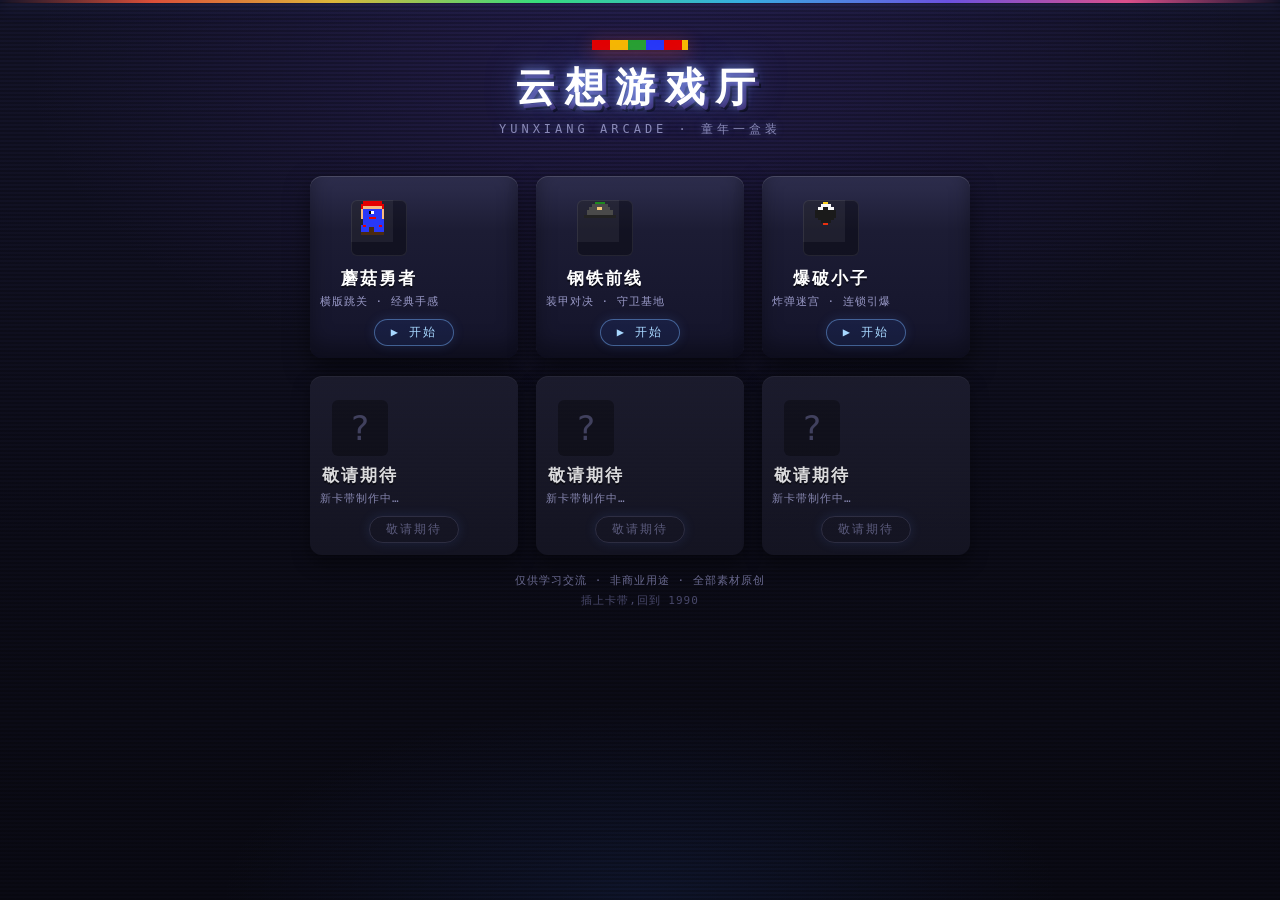
<file: index.html>
<!DOCTYPE html>
<html lang="zh-CN">
<head>
<meta charset="UTF-8">
<meta name="viewport" content="width=device-width, initial-scale=1.0, maximum-scale=1.0, user-scalable=no, viewport-fit=cover">
<meta name="theme-color" content="#12121c">
<title>云想游戏厅 · YUNXIANG ARCADE</title>
<link rel="icon" type="image/svg+xml" href="favicon.svg">
<link rel="stylesheet" href="css/style.css">
</head>
<body>

<!-- ======== 主菜单 ======== -->
<div id="console">
  <header class="arcade-head">
    <div class="arcade-logo">
      <div class="logo-pixels"></div>
      <h1>云想游戏厅</h1>
      <p>YUNXIANG ARCADE · 童年一盒装</p>
    </div>
  </header>

  <div id="cart-grid"></div>

  <footer class="arcade-foot">
    <p>仅供学习交流 · 非商业用途 · 全部素材原创</p>
    <p class="dim">插上卡带,回到 1990</p>
  </footer>
</div>

<!-- ======== 游戏容器(iframe) ======== -->
<div id="game-wrap" class="hidden">
  <button id="btn-back" aria-label="返回主菜单">‹ 菜单</button>
  <iframe id="game-frame" src="about:blank" allow="autoplay"></iframe>
</div>

<script src="js/platform.js"></script>
</body>
</html>
</file>
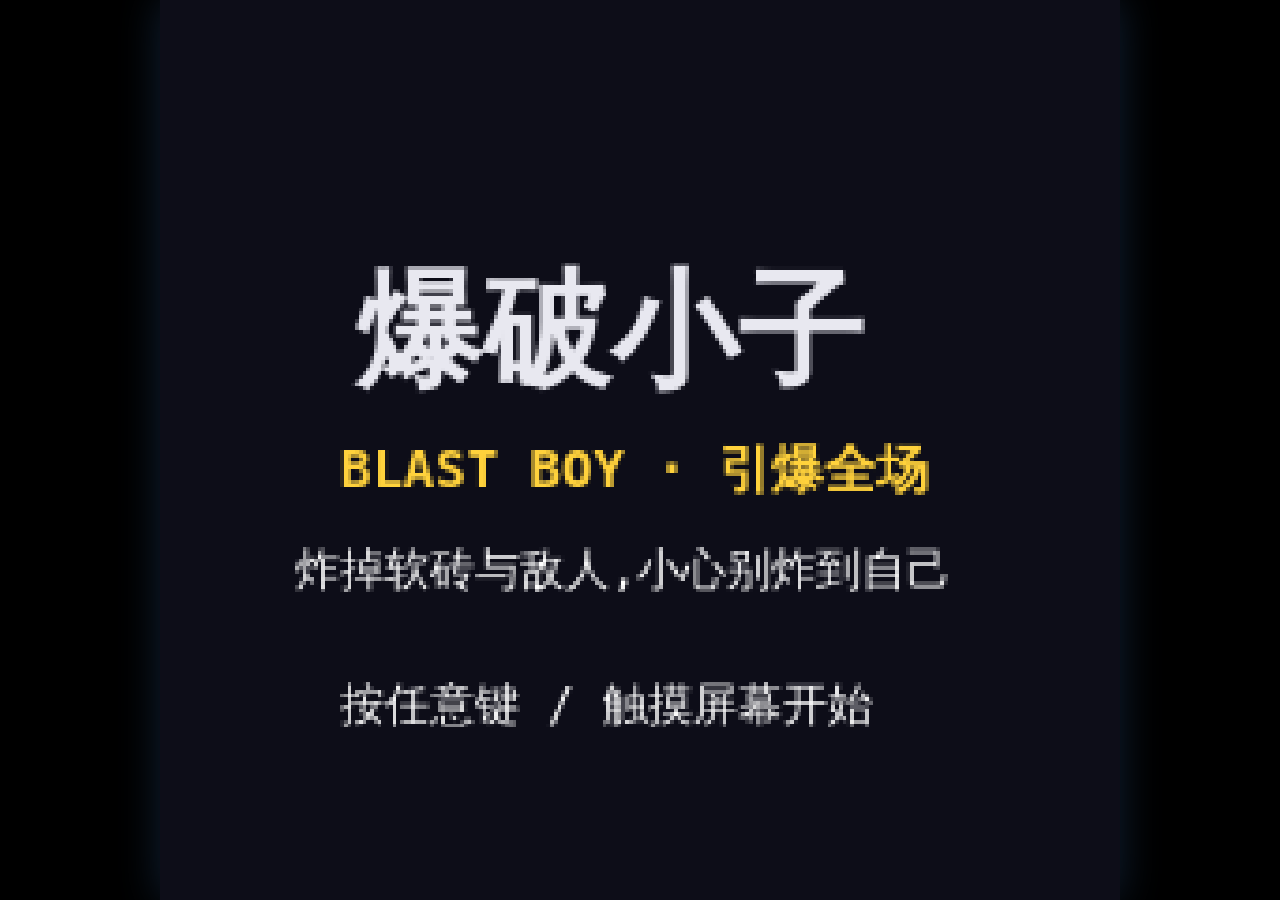
<file: games/bomber/index.html>
<!DOCTYPE html>
<html lang="zh-CN">
<head>
<meta charset="UTF-8">
<meta name="viewport" content="width=device-width, initial-scale=1.0, maximum-scale=1.0, user-scalable=no, viewport-fit=cover">
<meta name="theme-color" content="#12121c">
<title>爆破小子 · 云想游戏厅</title>
<link rel="icon" type="image/svg+xml" href="../../favicon.svg">
<link rel="stylesheet" href="css/style.css">
</head>
<body>
<div id="stage">
  <canvas id="game" width="256" height="240"></canvas>

  <!-- 触摸按钮:十字方向 + 放炸弹 -->
  <div id="touch" class="touch-ui">
    <div class="pad-left">
      <div class="dpad">
        <button class="tbtn dp-up"    data-key="up"><span>&#9650;</span></button>
        <button class="tbtn dp-left"  data-key="left"><span>&#9664;</span></button>
        <button class="tbtn dp-right" data-key="right"><span>&#9654;</span></button>
        <button class="tbtn dp-down"  data-key="down"><span>&#9660;</span></button>
      </div>
    </div>
    <div class="pad-right">
      <button class="tbtn btn-bomb" data-key="fire"><span>&#128163; 炸</span></button>
    </div>
  </div>
</div>

<script src="../../js/audio.js"></script>
<script src="../../js/input.js"></script>
<script src="js/sprites.js"></script>
<script src="js/main.js"></script>
</body>
</html>
</file>
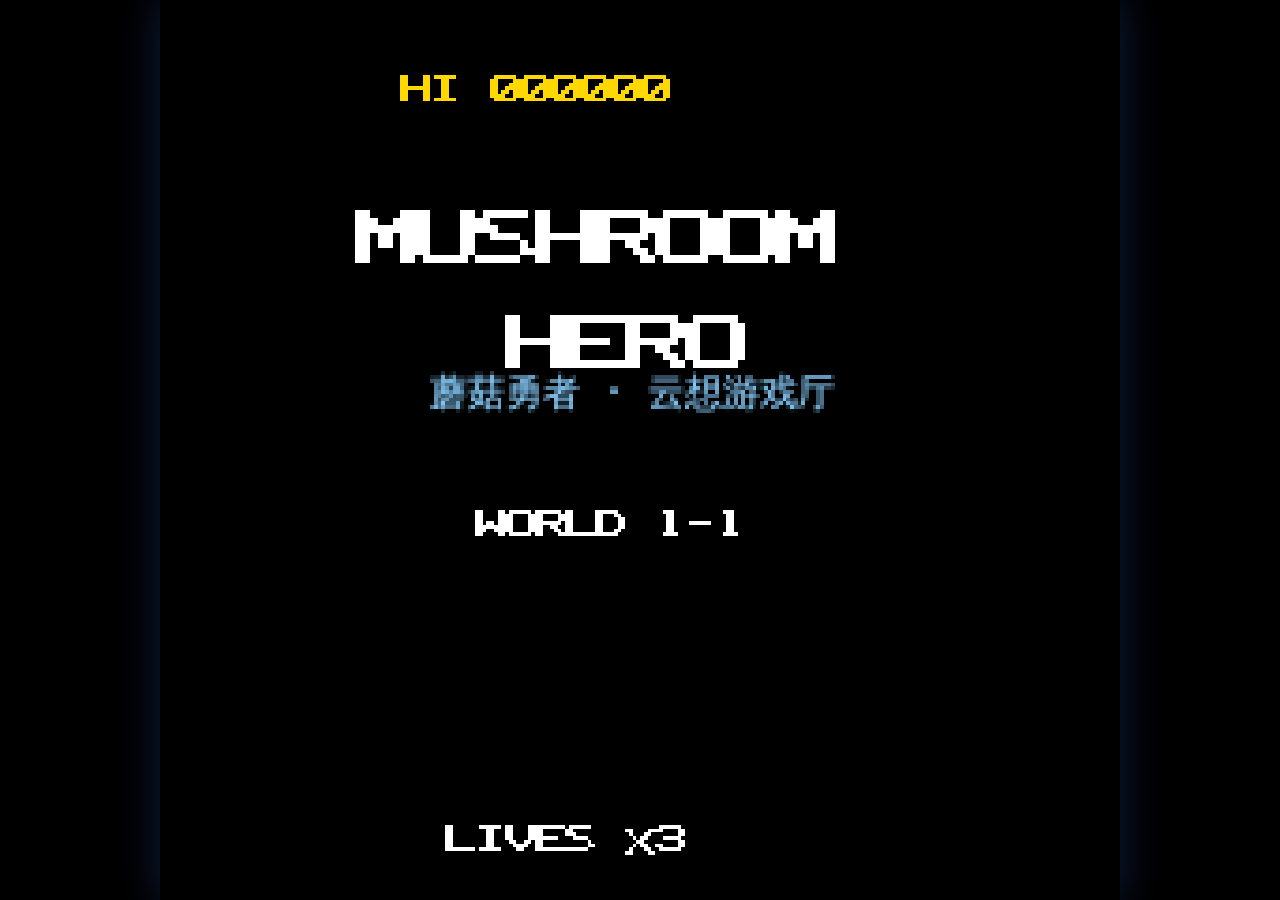
<file: games/mario/index.html>
<!DOCTYPE html>
<html lang="zh-CN">
<head>
<meta charset="UTF-8">
<meta name="viewport" content="width=device-width, initial-scale=1.0, maximum-scale=1.0, user-scalable=no, viewport-fit=cover">
<meta name="theme-color" content="#000000">
<title>蘑菇勇者 · 云想游戏厅</title>
<link rel="icon" type="image/svg+xml" href="../../favicon.svg">
<link rel="stylesheet" href="css/style.css">
</head>
<body>
<div id="stage">
  <canvas id="game" width="256" height="240"></canvas>

  <!-- 触摸按钮(仅触摸设备显示) -->
  <div id="touch" class="touch-ui">
    <div class="pad-left">
      <button class="tbtn btn-left"  data-key="left"><span>&#9664;</span></button>
      <button class="tbtn btn-right" data-key="right"><span>&#9654;</span></button>
    </div>
    <div class="pad-right">
      <button class="tbtn btn-b" data-key="run" data-hold="1"><span>B</span></button>
      <button class="tbtn btn-a" data-key="jump"><span>A</span></button>
    </div>
  </div>
</div>

<script src="../../js/audio.js"></script>
<script src="../../js/input.js"></script>
<script src="js/sprites.js"></script>
<script src="js/level.js"></script>
<script src="js/levels/w1-1.js"></script>
<script src="js/levels/w1-2.js"></script>
<script src="js/levels/w1-3.js"></script>
<script src="js/levels/w1-4.js"></script>
<script src="js/entities.js"></script>
<script src="js/main.js"></script>
</body>
</html>
</file>
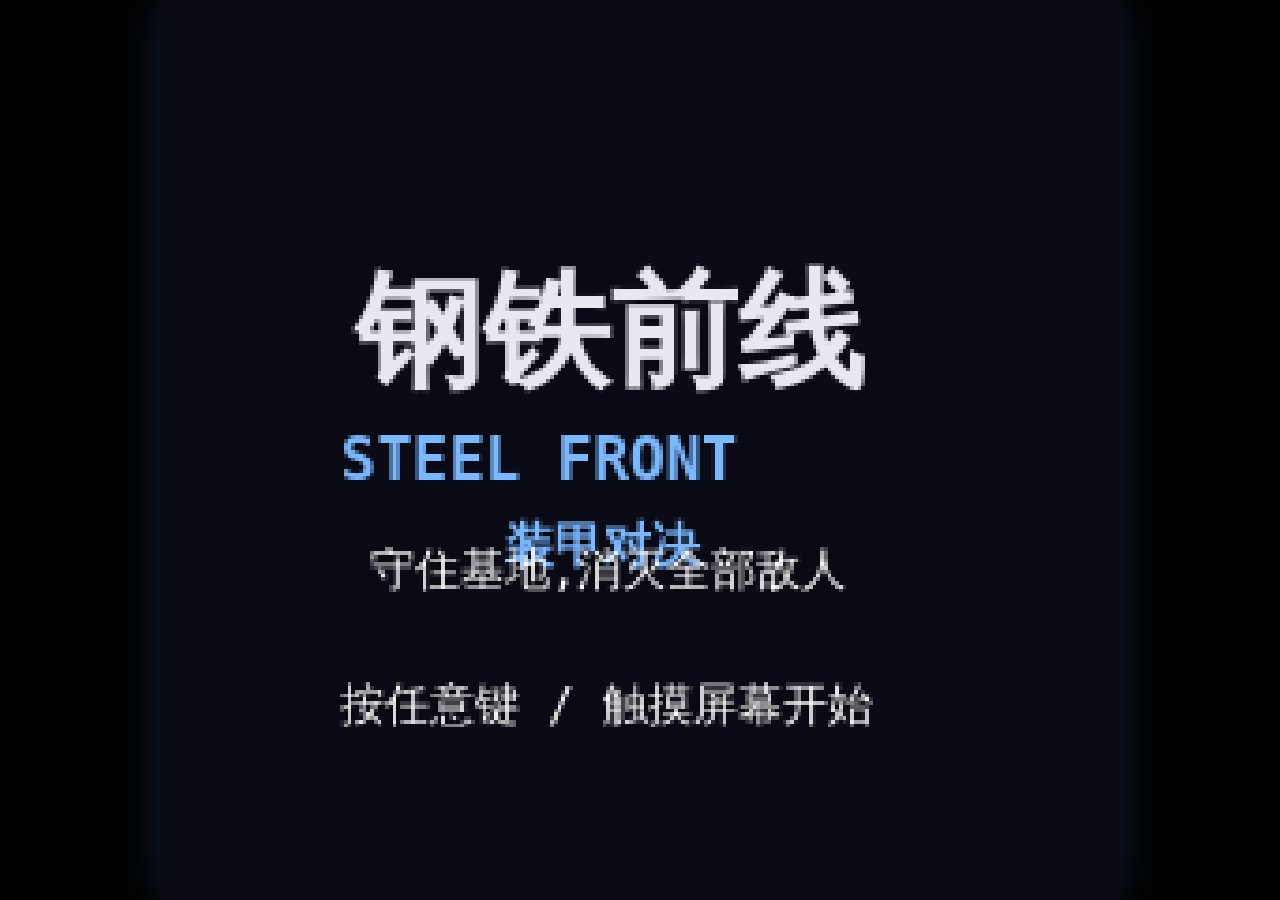
<file: games/tank/index.html>
<!DOCTYPE html>
<html lang="zh-CN">
<head>
<meta charset="UTF-8">
<meta name="viewport" content="width=device-width, initial-scale=1.0, maximum-scale=1.0, user-scalable=no, viewport-fit=cover">
<meta name="theme-color" content="#0c0c14">
<title>钢铁前线 · 云想游戏厅</title>
<link rel="icon" type="image/svg+xml" href="../../favicon.svg">
<link rel="stylesheet" href="css/style.css">
</head>
<body>
<div id="stage">
  <canvas id="game" width="256" height="240"></canvas>

  <!-- 触摸按钮(仅触摸设备显示):十字方向 + 射击 -->
  <div id="touch" class="touch-ui">
    <div class="pad-left">
      <div class="dpad">
        <button class="tbtn dp-up"    data-key="up"><span>&#9650;</span></button>
        <button class="tbtn dp-left"  data-key="left"><span>&#9664;</span></button>
        <button class="tbtn dp-right" data-key="right"><span>&#9654;</span></button>
        <button class="tbtn dp-down"  data-key="down"><span>&#9660;</span></button>
      </div>
    </div>
    <div class="pad-right">
      <button class="tbtn btn-fire" data-key="fire"><span>开火</span></button>
    </div>
  </div>
</div>

<script src="../../js/audio.js"></script>
<script src="../../js/input.js"></script>
<script src="js/sprites.js"></script>
<script src="js/main.js"></script>
</body>
</html>
</file>
<file: css/style.css>
* { margin: 0; padding: 0; box-sizing: border-box; }

html, body {
  width: 100%; height: 100%;
  background: #000;
  overflow: hidden;
  overscroll-behavior: none;
  -webkit-user-select: none;
  user-select: none;
  font-family: monospace;
}

#stage {
  position: fixed;
  inset: 0;
  display: flex;
  align-items: center;
  justify-content: center;
}

canvas#game {
  image-rendering: pixelated;
  image-rendering: crisp-edges;
  width: min(100vw, calc(100vh * 256 / 240));
  height: min(100vh, calc(100vw * 240 / 256));
  background: #000;
  touch-action: none;
  box-shadow: 0 0 40px rgba(60, 120, 255, 0.25);
}

/* ---------- 触摸按钮 ---------- */
.touch-ui {
  position: fixed;
  inset: 0;
  pointer-events: none;
  display: none;
}

@media (pointer: coarse), (hover: none), (any-pointer: coarse) {
  .touch-ui { display: block; }
}

.pad-left { position: absolute; left: 4%; bottom: 6%; display: flex; gap: 14px; }
.pad-right { position: absolute; right: 4%; bottom: 6%; display: flex; gap: 12px; align-items: flex-end; }

.tbtn {
  pointer-events: auto;
  width: 62px; height: 62px;
  border-radius: 50%;
  border: 3px solid rgba(255,255,255,0.35);
  background: rgba(255,255,255,0.12);
  color: #fff;
  font-size: 26px;
  font-weight: bold;
  display: flex; align-items: center; justify-content: center;
  touch-action: none;
  -webkit-tap-highlight-color: transparent;
  user-select: none;
  outline: none;
  box-shadow: 0 0 0 rgba(255,255,255,0);
  transition: background 0.05s, box-shadow 0.05s;
}
.tbtn span { pointer-events: none; }

.tbtn:active, .tbtn.pressed {
  background: rgba(255,255,255,0.45);
  box-shadow: 0 0 18px rgba(255,255,255,0.5);
}

.btn-a { width: 78px; height: 78px; font-size: 30px; }
.btn-b { width: 58px; height: 58px; font-size: 22px; }
.btn-left, .btn-right { font-size: 24px; }

/* ============================================================
   云想游戏厅 · 主菜单(红白机卡带 + CRT 街机风)
   ============================================================ */
#console {
  position: fixed;
  inset: 0;
  display: flex;
  flex-direction: column;
  align-items: center;
  overflow-y: auto;
  color: #e8e8f0;
  font-family: monospace;
  background:
    /* CRT 扫描线 */
    repeating-linear-gradient(0deg, rgba(0,0,0,0.22) 0 2px, transparent 2px 4px),
    /* 中心光晕 */
    radial-gradient(ellipse 80% 60% at 50% 8%, rgba(120, 80, 255, 0.16) 0%, transparent 60%),
    radial-gradient(ellipse 60% 40% at 50% 100%, rgba(60, 120, 255, 0.10) 0%, transparent 55%),
    linear-gradient(180deg, #14142a 0%, #0c0c18 60%, #0a0a14 100%);
}

/* 顶部霓虹氛围灯 */
#console::before {
  content: '';
  position: fixed;
  top: 0; left: 0; right: 0;
  height: 3px;
  background: linear-gradient(90deg,
    transparent, #ff5a3c 12%, #ffd23c 26%, #3cff88 42%,
    #3cc8ff 58%, #7a5cff 74%, #ff5a9c 88%, transparent);
  opacity: 0.85;
  box-shadow: 0 0 18px rgba(120, 140, 255, 0.45);
}

.arcade-head {
  text-align: center;
  padding: 40px 16px 12px;
}
.arcade-logo h1 {
  font-size: 40px;
  letter-spacing: 10px;
  margin: 10px 0 4px;
  color: #fff;
  text-shadow:
    0 0 10px rgba(140, 170, 255, 0.9),
    0 0 32px rgba(90, 120, 255, 0.55),
    4px 4px 0 #3a2a6a,
    6px 6px 0 rgba(0, 0, 0, 0.6);
}
.arcade-logo p {
  font-size: 12px;
  letter-spacing: 4px;
  color: #8a8ab8;
  margin: 6px 0 0;
  text-shadow: 0 0 8px rgba(140, 160, 255, 0.35);
}
.logo-pixels {
  width: 96px; height: 10px;
  margin: 0 auto;
  background: repeating-linear-gradient(90deg,
    #e40000 0 18px, #f8b800 18px 36px, #28a030 36px 54px, #2838f8 54px 72px);
  box-shadow: 0 4px 18px rgba(255, 90, 60, 0.4);
  animation: logoGlow 2.4s ease-in-out infinite;
}
@keyframes logoGlow {
  0%, 100% { opacity: 1; }
  50% { opacity: 0.72; }
}

#cart-grid {
  display: grid;
  grid-template-columns: repeat(auto-fill, minmax(168px, 1fr));
  gap: 18px;
  width: min(92%, 660px);
  padding: 26px 0 10px;
}

/* ---------- 卡带卡片 ---------- */
.cart {
  position: relative;
  display: flex;
  flex-direction: column;
  padding: 0 0 12px;
  border: none;
  border-radius: 12px;
  background: linear-gradient(180deg, #2e2e4e 0%, #1c1c34 30%, #14142a 100%);
  color: #e8e8f0;
  font-family: monospace;
  cursor: pointer;
  touch-action: manipulation;
  overflow: hidden;
  box-shadow:
    0 10px 24px rgba(0, 0, 0, 0.5),
    inset 0 1px 0 rgba(255, 255, 255, 0.14),
    inset 0 -12px 20px rgba(0, 0, 0, 0.35);
  transition: transform 0.08s, box-shadow 0.12s, filter 0.12s;
}

/* 卡带齿(上缘插槽) */
.cart-teeth {
  display: block;
  height: 10px;
  background: repeating-linear-gradient(90deg,
    #3a3a5e 0 12px, #14142a 12px 16px);
  border-bottom: 1px solid rgba(255, 255, 255, 0.08);
  flex: none;
}

.cart-label {
  display: flex;
  flex-direction: column;
  align-items: center;
  gap: 8px;
  padding: 14px 10px 8px;
}

.cart-art canvas {
  width: 56px; height: 56px;
  image-rendering: pixelated;
  border-radius: 6px;
  background: rgba(0, 0, 0, 0.35);
  box-shadow: inset 0 0 0 1px rgba(255, 255, 255, 0.08);
}
.cart-question {
  width: 56px; height: 56px;
  display: flex; align-items: center; justify-content: center;
  font-size: 34px; color: #4a4a6a;
  background: rgba(0, 0, 0, 0.35);
  border-radius: 6px;
}

.cart-info { display: flex; flex-direction: column; align-items: center; gap: 4px; }
.cart-info b {
  font-size: 17px;
  letter-spacing: 2px;
  color: #fff;
  text-shadow: 0 2px 0 rgba(0, 0, 0, 0.5);
}
.cart-info i {
  font-size: 11px;
  color: #9a9ac8;
  font-style: normal;
  letter-spacing: 1px;
}

.cart-badge {
  font-style: normal;
  align-self: center;
  font-size: 12px;
  letter-spacing: 2px;
  color: #a8d8ff;
  border: 1px solid rgba(120, 180, 255, 0.45);
  border-radius: 20px;
  padding: 4px 16px;
  margin-top: 2px;
  background: rgba(60, 120, 255, 0.10);
  box-shadow: 0 0 12px rgba(90, 140, 255, 0.15);
}

/* 可玩卡带:悬停发光上浮 */
.cart-play:hover, .cart-play:active {
  transform: translateY(-5px) scale(1.02);
  box-shadow:
    0 18px 36px rgba(0, 0, 0, 0.6),
    0 0 24px rgba(120, 160, 255, 0.35),
    inset 0 1px 0 rgba(255, 255, 255, 0.2);
  filter: brightness(1.12);
}
.cart-play:hover .cart-badge {
  background: rgba(120, 180, 255, 0.28);
  box-shadow: 0 0 18px rgba(120, 180, 255, 0.4);
}

/* 敬请期待:暗色虚线卡 */
.cart-soon {
  background: linear-gradient(180deg, #1e1e30 0%, #161624 100%);
  cursor: default;
  opacity: 0.85;
  box-shadow: 0 8px 18px rgba(0, 0, 0, 0.4), inset 0 1px 0 rgba(255,255,255,0.06);
}
.cart-soon .cart-teeth {
  background: repeating-linear-gradient(90deg, #26263c 0 12px, #12121e 12px 16px);
}
.cart-soon .cart-badge {
  color: #6a6a90;
  border-color: rgba(120, 120, 160, 0.3);
  background: transparent;
}

.arcade-foot {
  text-align: center;
  padding: 8px 16px 34px;
  font-size: 11px;
  color: #6a6a90;
  letter-spacing: 1px;
}
.arcade-foot .dim { color: #48486a; margin-top: 5px; }

/* ---------- 游戏 iframe 容器 ---------- */
#game-wrap {
  position: fixed;
  inset: 0;
  background: #000;
  z-index: 50;
}
#game-wrap.hidden { display: none; }
#game-frame {
  position: absolute;
  inset: 0;
  width: 100%;
  height: 100%;
  border: 0;
  background: #000;
}
#btn-back {
  position: absolute;
  top: 10px;
  left: 10px;
  z-index: 60;
  font-family: monospace;
  font-size: 14px;
  color: #fff;
  background: rgba(20, 20, 40, 0.72);
  border: 1px solid rgba(255, 255, 255, 0.35);
  border-radius: 6px;
  padding: 6px 12px;
  cursor: pointer;
  touch-action: manipulation;
  backdrop-filter: blur(2px);
}
#btn-back:active { background: rgba(120, 160, 255, 0.35); }
</file>
<file: games/bomber/css/style.css>
* { margin: 0; padding: 0; box-sizing: border-box; }

html, body {
  width: 100%; height: 100%;
  background: #000;
  overflow: hidden;
  overscroll-behavior: none;
  -webkit-user-select: none;
  user-select: none;
  font-family: monospace;
}

#stage {
  position: fixed;
  inset: 0;
  display: flex;
  align-items: center;
  justify-content: center;
}

canvas#game {
  image-rendering: pixelated;
  image-rendering: crisp-edges;
  width: min(100vw, calc(100vh * 256 / 240));
  height: min(100vh, calc(100vw * 240 / 256));
  background: #000;
  touch-action: none;
  box-shadow: 0 0 40px rgba(80, 160, 255, 0.2);
}

/* ---------- 触摸按钮 ---------- */
.touch-ui {
  position: fixed;
  inset: 0;
  pointer-events: none;
  display: none;
}

@media (pointer: coarse), (hover: none), (any-pointer: coarse) {
  .touch-ui { display: block; }
}

.pad-left { position: absolute; left: 4%; bottom: calc(4% + env(safe-area-inset-bottom, 0px)); }
.pad-right { position: absolute; right: 4%; bottom: calc(4% + env(safe-area-inset-bottom, 0px)); }

/* 矮屏(横屏/小屏手机):按钮整体缩小,减少遮挡游戏画面 */
#stage.compact .tbtn { width: 56px; height: 56px; font-size: 18px; }
#stage.compact .dpad { width: 124px; height: 124px; }
#stage.compact .dp-up    { left: 34px; top: 0; }
#stage.compact .dp-left  { left: 0;  top: 34px; }
#stage.compact .dp-right { left: 68px; top: 34px; }
#stage.compact .dp-down  { left: 34px; top: 68px; }
#stage.compact .btn-bomb { width: 84px; height: 84px; font-size: 18px; }
#stage.compact .pad-left, #stage.compact .pad-right { bottom: calc(3% + env(safe-area-inset-bottom, 0px)); }

.dpad {
  position: relative;
  width: 146px; height: 146px;
}
.dpad .tbtn { position: absolute; }
.dp-up    { left: 40px; top: 0; }
.dp-left  { left: 0;  top: 40px; }
.dp-right { left: 80px; top: 40px; }
.dp-down  { left: 40px; top: 80px; }

.tbtn {
  pointer-events: auto;
  width: 66px; height: 66px;
  border-radius: 50%;
  border: 3px solid rgba(255,255,255,0.45);
  background: rgba(15, 15, 35, 0.45);
  color: #fff;
  font-size: 22px;
  font-weight: bold;
  display: flex; align-items: center; justify-content: center;
  touch-action: none;
  -webkit-tap-highlight-color: transparent;
  user-select: none;
  outline: none;
  box-shadow: 0 2px 10px rgba(0, 0, 0, 0.4);
  transition: background 0.05s;
}
.tbtn span { pointer-events: none; }
.tbtn:active, .tbtn.pressed {
  background: rgba(120, 180, 255, 0.55);
  box-shadow: 0 0 18px rgba(120, 180, 255, 0.5);
}

.btn-bomb {
  width: 96px; height: 96px;
  font-size: 20px;
  border-color: rgba(255, 120, 90, 0.55);
  background: rgba(255, 90, 60, 0.22);
}
.btn-bomb:active, .btn-bomb.pressed {
  background: rgba(255, 120, 90, 0.55);
  box-shadow: 0 0 18px rgba(255, 120, 90, 0.5);
}
</file>
<file: games/mario/css/style.css>
* { margin: 0; padding: 0; box-sizing: border-box; }

html, body {
  width: 100%; height: 100%;
  background: #000;
  overflow: hidden;
  overscroll-behavior: none;
  -webkit-user-select: none;
  user-select: none;
  font-family: monospace;
}

#stage {
  position: fixed;
  inset: 0;
  display: flex;
  align-items: center;
  justify-content: center;
}

canvas#game {
  image-rendering: pixelated;
  image-rendering: crisp-edges;
  width: min(100vw, calc(100vh * 256 / 240));
  height: min(100vh, calc(100vw * 240 / 256));
  background: #000;
  touch-action: none;
  box-shadow: 0 0 40px rgba(60, 120, 255, 0.25);
}

/* ---------- 触摸按钮 ---------- */
.touch-ui {
  position: fixed;
  inset: 0;
  pointer-events: none;
  display: none;
}

@media (pointer: coarse), (hover: none), (any-pointer: coarse) {
  .touch-ui { display: block; }
}

.pad-left { position: absolute; left: 4%; bottom: calc(4% + env(safe-area-inset-bottom, 0px)); display: flex; gap: 16px; }
.pad-right { position: absolute; right: 4%; bottom: calc(4% + env(safe-area-inset-bottom, 0px)); display: flex; gap: 14px; align-items: flex-end; }

/* 矮屏(横屏/小屏手机):按钮整体缩小,减少遮挡游戏画面 */
#stage.compact .tbtn { width: 56px; height: 56px; font-size: 22px; }
#stage.compact .btn-a { width: 78px; height: 78px; font-size: 28px; }
#stage.compact .btn-b { width: 54px; height: 54px; font-size: 20px; }
#stage.compact .pad-left, #stage.compact .pad-right { bottom: calc(3% + env(safe-area-inset-bottom, 0px)); }

.tbtn {
  pointer-events: auto;
  width: 66px; height: 66px;
  border-radius: 50%;
  border: 3px solid rgba(255,255,255,0.45);
  background: rgba(15, 15, 35, 0.45);
  color: #fff;
  font-size: 28px;
  font-weight: bold;
  display: flex; align-items: center; justify-content: center;
  touch-action: none;
  -webkit-tap-highlight-color: transparent;
  user-select: none;
  outline: none;
  box-shadow: 0 2px 10px rgba(0, 0, 0, 0.4);
  transition: background 0.05s, box-shadow 0.05s;
}
.tbtn span { pointer-events: none; }

.tbtn:active, .tbtn.pressed {
  background: rgba(255,255,255,0.5);
  box-shadow: 0 0 18px rgba(255,255,255,0.5);
}

.btn-a { width: 92px; height: 92px; font-size: 34px; }
.btn-b { width: 62px; height: 62px; font-size: 24px; }
.btn-left, .btn-right { font-size: 26px; }
</file>
<file: games/tank/css/style.css>
* { margin: 0; padding: 0; box-sizing: border-box; }

html, body {
  width: 100%; height: 100%;
  background: #000;
  overflow: hidden;
  overscroll-behavior: none;
  -webkit-user-select: none;
  user-select: none;
  font-family: monospace;
}

#stage {
  position: fixed;
  inset: 0;
  display: flex;
  align-items: center;
  justify-content: center;
}

canvas#game {
  image-rendering: pixelated;
  image-rendering: crisp-edges;
  width: min(100vw, calc(100vh * 256 / 240));
  height: min(100vh, calc(100vw * 240 / 256));
  background: #000;
  touch-action: none;
  box-shadow: 0 0 40px rgba(80, 160, 255, 0.2);
}

/* ---------- 触摸按钮 ---------- */
.touch-ui {
  position: fixed;
  inset: 0;
  pointer-events: none;
  display: none;
}

@media (pointer: coarse), (hover: none), (any-pointer: coarse) {
  .touch-ui { display: block; }
}

.pad-left { position: absolute; left: 4%; bottom: calc(4% + env(safe-area-inset-bottom, 0px)); }
.pad-right { position: absolute; right: 4%; bottom: calc(4% + env(safe-area-inset-bottom, 0px)); }

/* 矮屏(横屏/小屏手机):按钮整体缩小,减少遮挡游戏画面 */
#stage.compact .tbtn { width: 56px; height: 56px; font-size: 18px; }
#stage.compact .dpad { width: 124px; height: 124px; }
#stage.compact .dp-up    { left: 34px; top: 0; }
#stage.compact .dp-left  { left: 0;  top: 34px; }
#stage.compact .dp-right { left: 68px; top: 34px; }
#stage.compact .dp-down  { left: 34px; top: 68px; }
#stage.compact .btn-fire { width: 84px; height: 84px; font-size: 18px; }
#stage.compact .pad-left, #stage.compact .pad-right { bottom: calc(3% + env(safe-area-inset-bottom, 0px)); }

.dpad {
  position: relative;
  width: 146px; height: 146px;
}
.dpad .tbtn { position: absolute; }
.dp-up    { left: 40px; top: 0; }
.dp-left  { left: 0;  top: 40px; }
.dp-right { left: 80px; top: 40px; }
.dp-down  { left: 40px; top: 80px; }

.tbtn {
  pointer-events: auto;
  width: 66px; height: 66px;
  border-radius: 50%;
  border: 3px solid rgba(255,255,255,0.45);
  background: rgba(15, 15, 35, 0.45);
  color: #fff;
  font-size: 22px;
  font-weight: bold;
  display: flex; align-items: center; justify-content: center;
  touch-action: none;
  -webkit-tap-highlight-color: transparent;
  user-select: none;
  outline: none;
  box-shadow: 0 2px 10px rgba(0, 0, 0, 0.4);
  transition: background 0.05s;
}
.tbtn span { pointer-events: none; }
.tbtn:active, .tbtn.pressed {
  background: rgba(120, 180, 255, 0.55);
  box-shadow: 0 0 18px rgba(120, 180, 255, 0.5);
}

.btn-fire {
  width: 96px; height: 96px;
  font-size: 20px;
  border-color: rgba(255, 120, 90, 0.55);
  background: rgba(255, 90, 60, 0.22);
}
.btn-fire:active, .btn-fire.pressed {
  background: rgba(255, 120, 90, 0.55);
  box-shadow: 0 0 18px rgba(255, 120, 90, 0.5);
}
</file>
